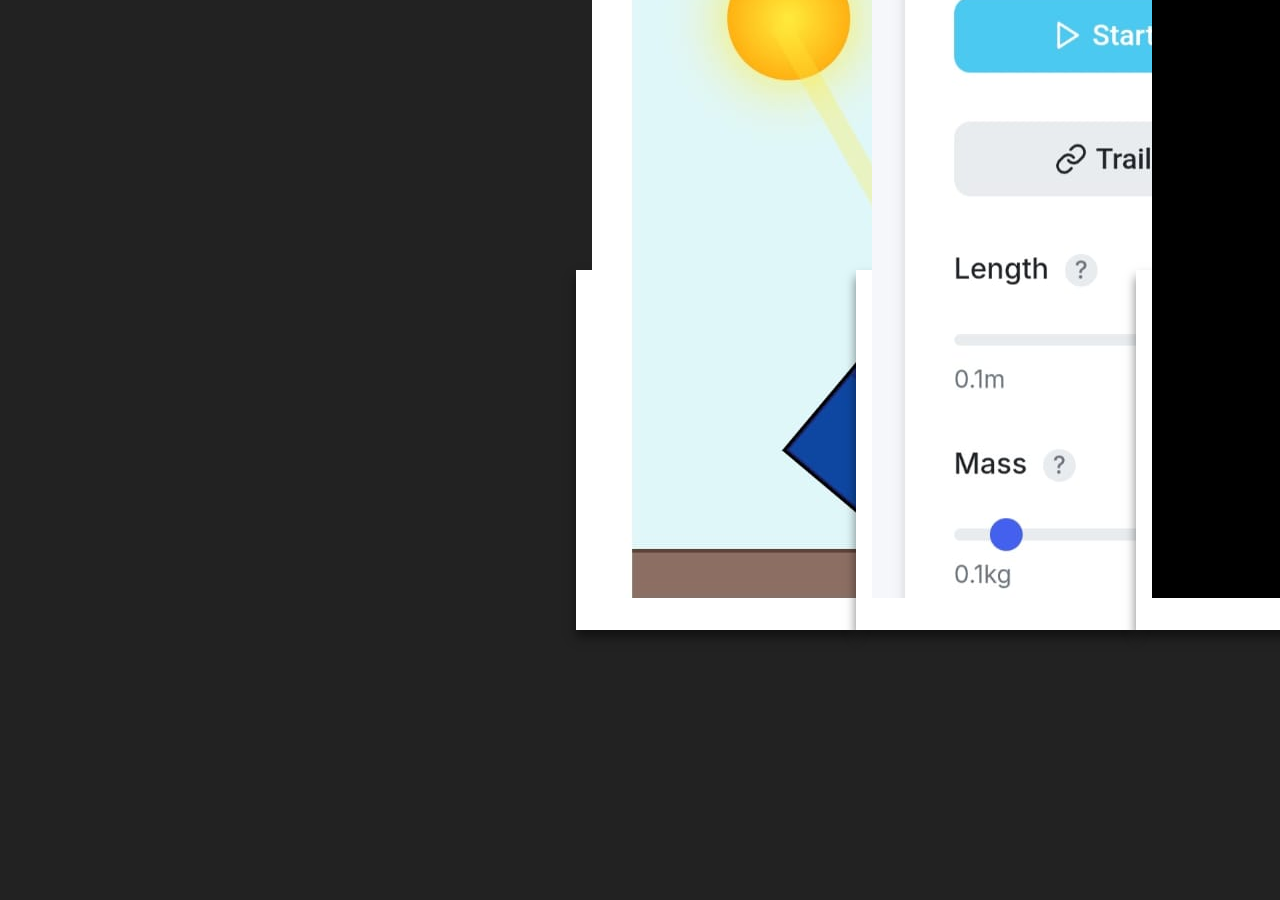
<file: SimulationLab.html>
<!DOCTYPE html>
<html lang="en">
<head>
    <meta charset="UTF-8">
    <meta name="viewport" content="width=device-width, initial-scale=1.0">
    <title>Simulation Lab</title>
    <style>
        *{
            box-sizing: border-box;
            font-family: 'Lato', sans-serif;
        }
      html, body{
         width: 100%;
            height: 100%;
            display: flex;
            justify-content: center;
            align-items: center;
            background-color: #222;
        }
        .wrapper{
            display: flex;
            width: 10%;
            justify-content: space-around;
        }
        .card{
            width: 280px;
            height: 360px;
            padding: 2rem 1rem;
            background: #fff;
            position: relative;
            display: flex;
            align-items: flex-end;
            box-shadow: 0px 7px 10px rgba(0,0,0,0.5);
            transition: 0.5 ease-in-out;
        }
        .card:hover{
            transform: translateY(20px);
        }
        .card:before{
            content: :"";
            position: absolute;
            top: 0;
            left: 0;
            display: block;
            width: 100%;
            height: 100%;
            background: linearGradient(to bottom, rgba(0,176,155,0.5), rgba(150,201,61,1));
            z-index: 2;
            transition: 0.5s all;
            opacity: 0;
        }
        .card:hover:before{
            opacity: 1;
        }

    </style>
</head>
<body>
 <div class="wrapper">
    <div class="card">
        <img src="images/SolarEnergy.jpeg" alt="SolarEnergy Simulation">
        <div class="info">
            <h1>Solar Energy Simulation</h1>
            <p>Lorem ipsum dolor sit amet consectetur </p>
            <a href="https://mokshil17.github.io/Solar_energy_visualizer/solar_energy.html" class="btn">Explore</a>
        </div>
    </div>
    <div class="card">
        <img src="images/PendulumSimulation.jpeg" alt="Pendulum Simulation">
        <div class="info">
            <h1>Pendulum Simulation</h1>
            <p>Lorem ipsum dolor sit amet consectetur </p>
            <a href="https://blaiserods26.github.io/LLC-ScienceExp/simple-pendulum.html" class="btn">Explore</a>
        </div>
    </div>
    <div class="card">
        <img src="images/SpaceMentor.jpeg" alt="Space Mentor Simulation">
        <div class="info">
            <h1>Space Mentor Simulation</h1>
            <p>Lorem ipsum dolor sit amet consectetur </p>
            <a href="https://yugankkk.github.io/space/" class="btn">Explore</a>
        </div>
    </div>
    <div class="card">
        <img src="images/WaterFilter.jpeg" alt="Make a Water Filter">
        <div class="info">
            <h1>Make a Water Filter</h1>
            <p>Lorem ipsum dolor sit amet consectetur </p>
            <a href="https://vap3x.github.io/water_filtration/" class="btn">Explore</a>
        </div>
    </div>
    <div class="card">
        <img src="images/RefractionSimulator.jpeg" alt="Refraction Simulator">
        <div class="info">
            <h1>Refraction Simulator</h1>
            <p>Lorem ipsum dolor sit amet consectetur </p>
            <a href="https://anelkaagnelbarnesllc.netlify.app/" class="btn">Explore</a>
        </div>
    </div>
    <div class="card">
        <img src="images/CarbonCycle.jpeg" alt="Learn About the Carbon Cycle">
        <div class="info">
            <h1>The Carbon Cycle</h1>
            <p>Learn About the Carbon Cycle </p>
            <a href="https://ayushshelar123.github.io/Carbon-Cycle-Website" class="btn">Explore</a>
        </div>
    </div>
 </div>  
</body>
</html>
</file>
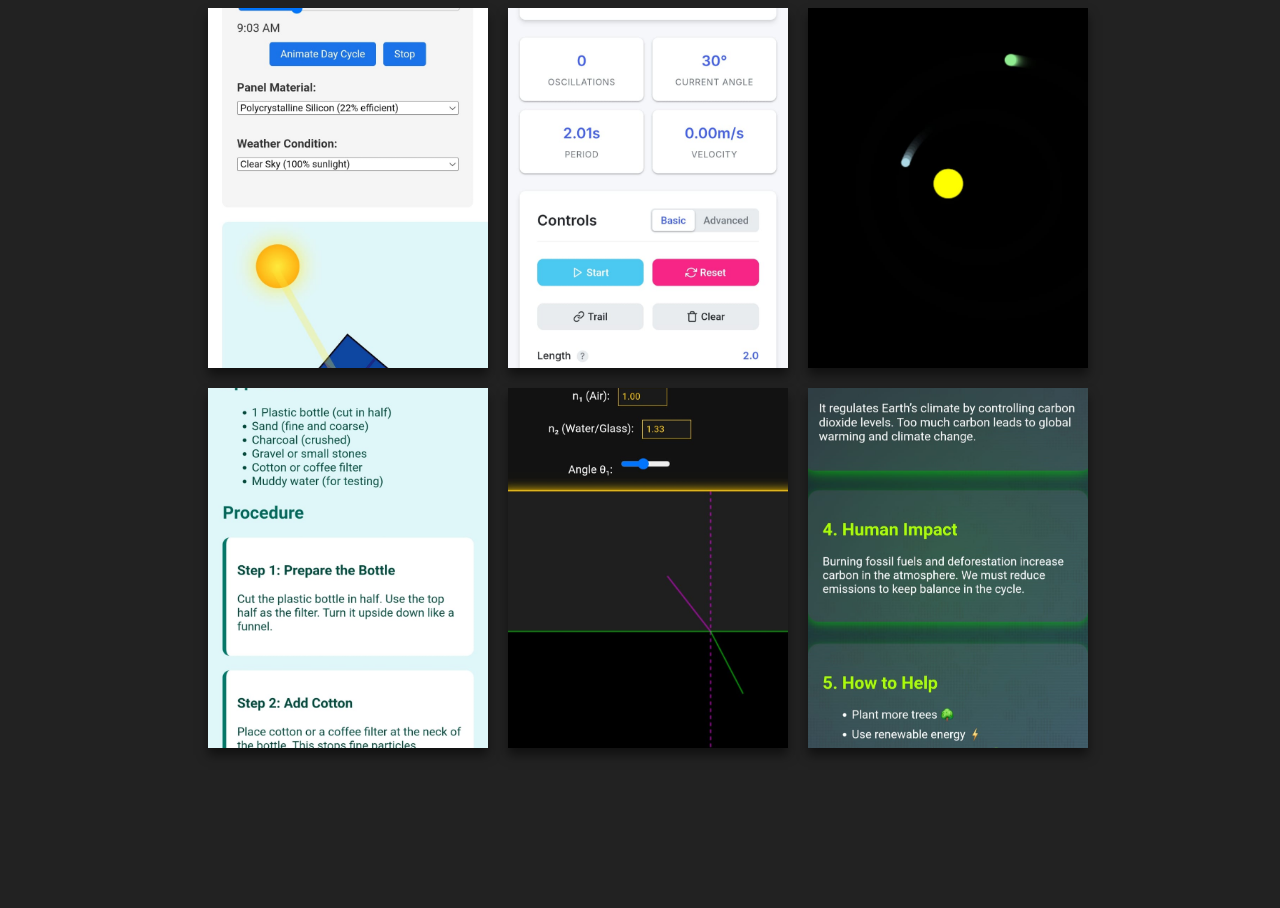
<file: StudyTools.html>
<!DOCTYPE html>
<html lang="en">
<head>
    <meta charset="UTF-8">
    <meta name="viewport" content="width=device-width, initial-scale=1.0">
    <title>Simulation Lab</title>
    <style>
        *{
            box-sizing: border-box;
            font-family: 'Lato', sans-serif;
        }
      html, body{
         width: 100%;
            height: 100%;
            
            background-color: #222;
        }
        .wrapper{
            display: flex;
         gap: 20px;
         flex-wrap: wrap;
         justify-content: center;
         align-items: center;
         align-content: center;
         width: 900px; /* Adjust as needed for your card width and gap */
         max-width: 100%;
         margin: 0 auto;
            
        }
        .card{
            width: 280px;
            height: 360px;
            padding: 2rem 1rem;
            background: #fff;
            position: relative;
            display: flex;
            flex: 1 1 280px; /* Grow, shrink, basis */
            max-width: 280px;
            min-width: 250px;
            align-items: flex-end;
            box-shadow: 0px 7px 10px rgba(0,0,0,0.5);
            transition: 0.5s ease-in-out;
            object-fit: contain;
        }
        .card:hover{
            transform: translateY(20px);
        }
        .card:before{
            content: "";
            position: absolute;
            
            top: 0;
            left: 0;
            display: block;
            width: 100%;
            height: 100%;
            background: linear-gradient(to bottom, rgba(0,176,155,0.5), rgba(150,201,61,1));
            z-index: 2;
            transition: 0.5s all;
            opacity: 0;
        }
        .card:hover:before{
            opacity: 1;
        }
        .card img{
            width: 100%;
            height: 100%;
            object-fit: cover;
            position: absolute;
            top: 0;
            left: 0;
        }
        .card .info{
            position: relative;
            z-index: 3;
            color: #fff;
            opacity: 0;
            transform: translateY(30px);
            transition: 0.5s all;
        }
        .card:hover .info{
            opacity: 1;
            transform: translateY(0px);
        }
        .card .info h1{
            margin: 0;
        }
        .card .info p{
            letter-spacing: 1px;
            font-size: 15px;
            margin-top: 8px;
            margin-bottom: 20px;
        }
        .card .info .btn{
            text-decoration: none;
            padding: 0.5rem 1rem;
            background: #fff;
            color: #000;
            font-size: bold;
            cursor: pointer;
            transition: 0.4s ease-in-out;
        }
        .card .info .btn:hover{
            box-shadow: 0px 4px 6px rgba(0,0,0,0.3);
        }
    </style>
</head>
<body>
    
 <div class="wrapper">
    <div class="card">
        <img src="images/SolarEnergy.jpeg" alt="SolarEnergy Simulation">
        <div class="info">
            <h1>Solar Energy Simulation</h1>
            <p>Lorem ipsum dolor sit amet consectetur </p>
            <a href="https://mokshil17.github.io/Solar_energy_visualizer/solar_energy.html" class="btn" target="_blank" rel="noopener noreferrer">Explore</a>
        </div>
    </div>
    <div class="card">
        <img src="images/PendulumSimulation.jpeg" alt="Pendulum Simulation">
        <div class="info">
            <h1>Pendulum Simulation</h1>
            <p>Lorem ipsum dolor sit amet consectetur </p>
            <a href="https://blaiserods26.github.io/LLC-ScienceExp/simple-pendulum.html" class="btn" target="_blank" rel="noopener noreferrer">Explore</a>
        </div>
    </div>
    <div class="card">
        <img src="images/SpaceMentor.jpeg" alt="Space Mentor Simulation">
        <div class="info">
            <h1>Space Mentor Simulation</h1>
            <p>Lorem ipsum dolor sit amet consectetur </p>
            <a href="https://yugankkk.github.io/space/" class="btn" target="_blank" rel="noopener noreferrer">Explore</a>
        </div>
    </div>
    <div class="card">
        <img src="images/WaterFilter.jpeg" alt="Make a Water Filter">
        <div class="info">
            <h1>Make a Water Filter</h1>
            <p>Lorem ipsum dolor sit amet consectetur </p>
            <a href="https://vap3x.github.io/water_filtration/" class="btn" target="_blank" rel="noopener noreferrer">Explore</a>
        </div>
    </div>
    <div class="card">
        <img src="images/RefractionSimulator.jpeg" alt="Refraction Simulator">
        <div class="info">
            <h1>Refraction Simulator</h1>
            <p>Lorem ipsum dolor sit amet consectetur </p>
            <a href="https://anelkaagnelbarnesllc.netlify.app/" class="btn" target="_blank" rel="noopener noreferrer">Explore</a>
        </div>
    </div>
    <div class="card">
        <img src="images/CarbonCycle.jpeg" alt="Learn About the Carbon Cycle">
        <div class="info">
            <h1>The Carbon Cycle</h1>
            <p>Learn About the Carbon Cycle </p>
            <a href="https://ayushshelar123.github.io/Carbon-Cycle-Website" class="btn" target="_blank" rel="noopener noreferrer">Explore</a>
        </div>
    </div>
 </div>  
</body>
</html>
</file>
